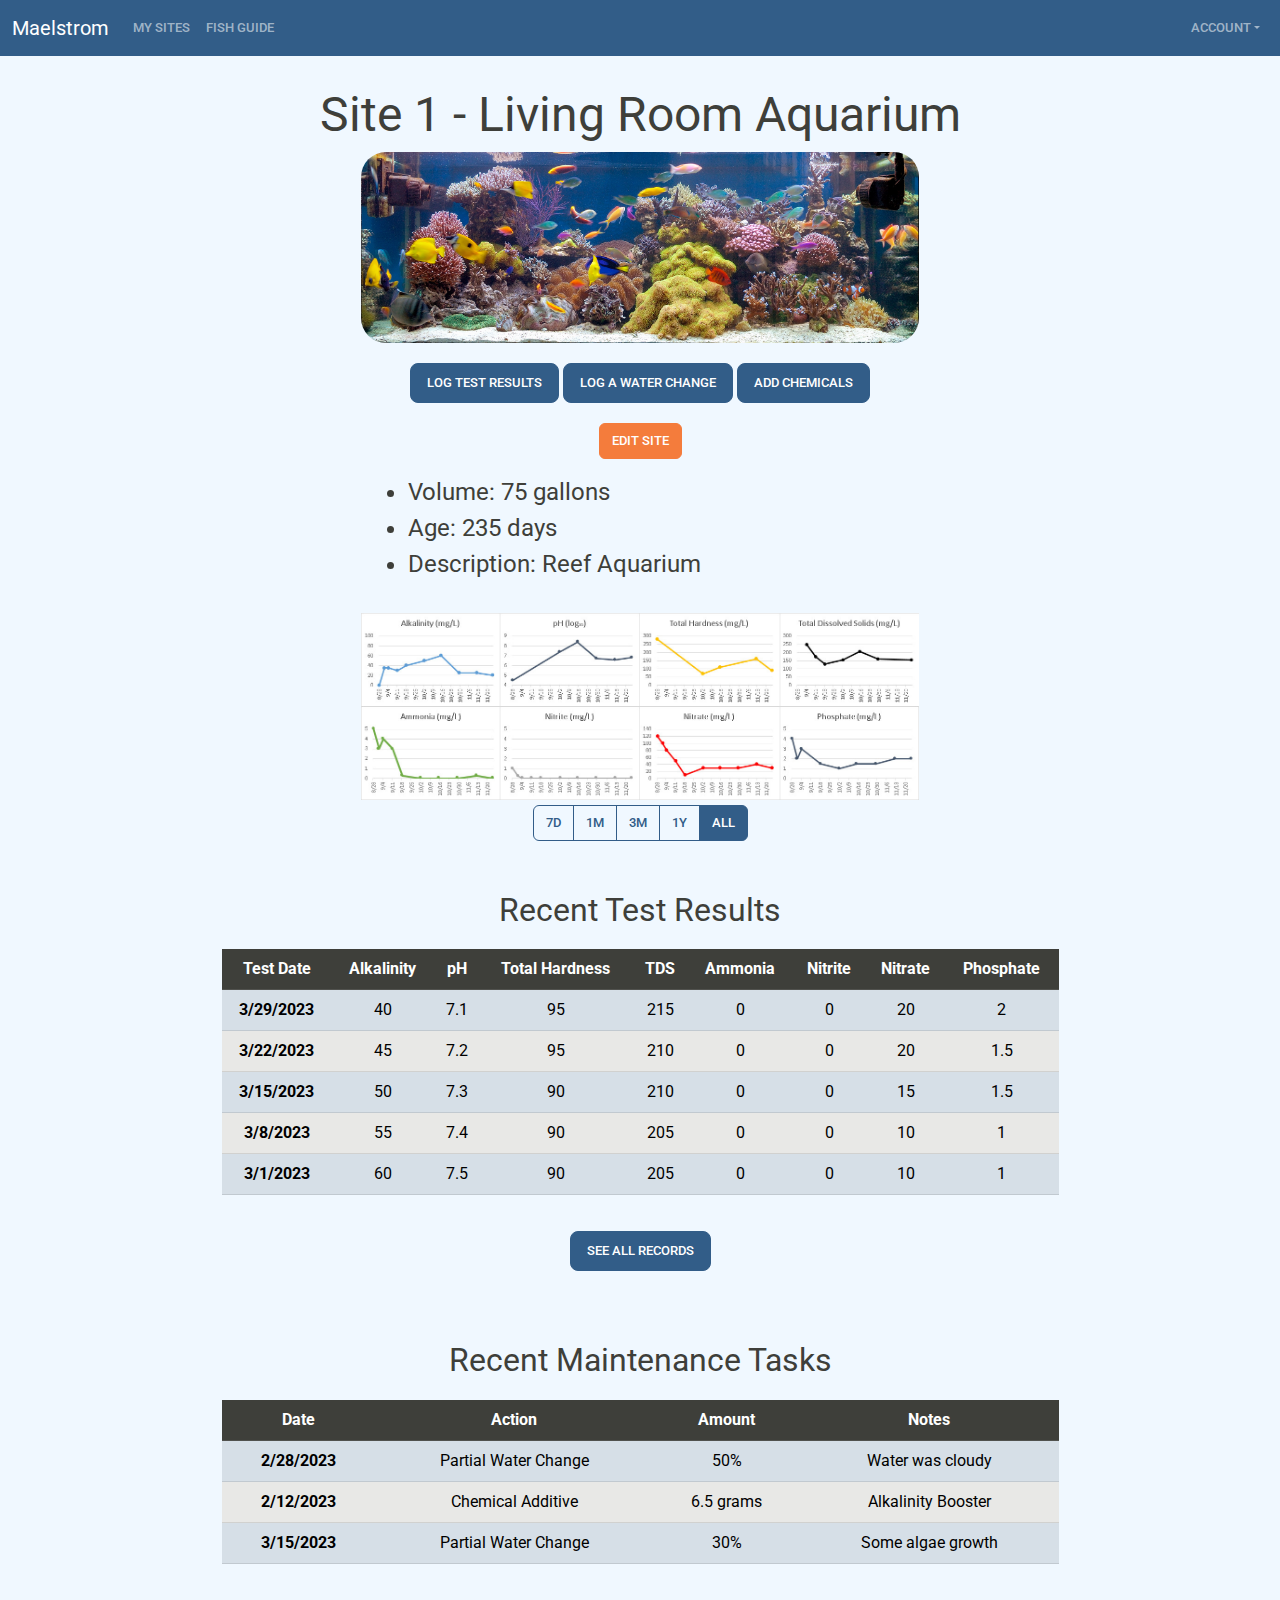
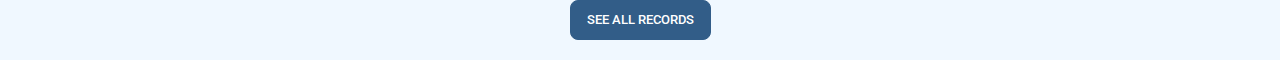
<file: jcauble-work/site-dash/index.html>
<!DOCTYPE html>
<html>
<head>
  <meta charset="UTF-8"> 
  <title>Maelstrom</title>
  <link rel="stylesheet" href="bootstrap_sandstone.css">
  <link rel="stylesheet" href="site.css">
</head>
<body>
  <nav class="navbar navbar-expand-lg navbar-dark bg-primary">
    <div class="container-fluid">
      <a class="navbar-brand" href="#">Maelstrom</a>
      <button class="navbar-toggler" type="button" data-bs-toggle="collapse" data-bs-target="#navbarColor01" aria-controls="navbarColor01" aria-expanded="false" aria-label="Toggle navigation">
        <span class="navbar-toggler-icon"></span>
      </button>
      <div class="collapse navbar-collapse" id="navbarColor01">
        <ul class="navbar-nav me-auto">
          <li class="nav-item">
            <a class="nav-link" href="#">MY SITES
              <span class="visually-hidden">(current)</span>
            </a>
          </li>
          <li class="nav-item">
            <a class="nav-link" href="#">FISH GUIDE</a>
          </li>
        </ul>
        <form class="d-flex">
          <ul class="navbar-nav me-auto">
            <li class="nav-item dropdown">
              <a class="nav-link dropdown-toggle" data-bs-toggle="dropdown" href="#" role="button" aria-haspopup="true" aria-expanded="false">ACCOUNT</a>
              <div class="dropdown-menu">
                <a class="dropdown-item" href="#">Account Details</a>
                <a class="dropdown-item" href="#">Preferences</a>
                <a class="dropdown-item" href="#">FOO</a>
                <div class="dropdown-divider"></div>
                <a class="dropdown-item" href="#">Log Out</a>
              </div>
            </li>
          </ul>    
        </form>
      </div>
    </div>
  </nav>
  <div class="container">
    <h2 id="site-name">Site 1 - Living Room Aquarium</h2>
    <div id="img-aquarium-div">
      <img id="img-aquarium" src="media/aquarium.jpeg">
    </div>

    <div id="more-buttons-div">
      <button type="button" class="btn btn-primary btn-lg">LOG TEST RESULTS</button>
      <button type="button" class="btn btn-primary btn-lg">LOG A WATER CHANGE</button>
      <button type="button" class="btn btn-primary btn-lg">ADD CHEMICALS</button>
    </div>

    <div id="button-edit-div">
      <button type="button" class="btn btn-warning">EDIT SITE</button>
    </div>

    <div class="stats-div">
      <ul id="stats-list">
        <li>Volume: 75 gallons</li>
        <li>Age: 235 days</li>
        <li>Description: Reef Aquarium</li>
      </ul>
    </div>

    <div id="img-testlog-div">
      <img id="img-testlog" src="media/testlog.jpg">
    </div>
    <div class="btn-grp-div">
      <div class="btn-group" role="group" aria-label="Basic radio toggle button group">
        <input type="radio" class="btn-check" name="btnradio" id="btnradio1" autocomplete="off" checked="">
        <label class="btn btn-outline-primary" for="btnradio1">7D</label>
        <input type="radio" class="btn-check" name="btnradio" id="btnradio2" autocomplete="off" checked="">
        <label class="btn btn-outline-primary" for="btnradio2">1M</label>
        <input type="radio" class="btn-check" name="btnradio" id="btnradio3" autocomplete="off" checked="">
        <label class="btn btn-outline-primary" for="btnradio3">3M</label>
        <input type="radio" class="btn-check" name="btnradio" id="btnradio4" autocomplete="off" checked="">
        <label class="btn btn-outline-primary" for="btnradio4">1Y</label>
        <input type="radio" class="btn-check" name="btnradio" id="btnradio5" autocomplete="off" checked="">
        <label class="btn btn-outline-primary" for="btnradio5">ALL</label>
      </div>
    </div>

    <h3 id="recent-results-heading">Recent Test Results</h3>
    <div class="table-div">
      <table class="table table-hover table-primary">
        <thead>
          <tr class="table-dark">
            <th scope="col">Test Date</th>
            <th scope="col">Alkalinity</th>
            <th scope="col">pH</th>
            <th scope="col">Total Hardness</th>
            <th scope="col">TDS</th>
            <th scope="col">Ammonia</th>
            <th scope="col">Nitrite</th>
            <th scope="col">Nitrate</th>
            <th scope="col">Phosphate</th>
          </tr>
        </thead>
        <tbody>
          <tr class="table-primary">
            <th scope="row">3/29/2023</th>
            <td>40</td>
            <td>7.1</td>
            <td>95</td>
            <td>215</td>
            <td>0</td>
            <td>0</td>
            <td>20</td>
            <td>2</td>
          </tr>
      <tr class="table-secondary">
        <th scope="row">3/22/2023</th>
        <td>45</td>
        <td>7.2</td>
        <td>95</td>
        <td>210</td>
        <td>0</td>
        <td>0</td>
        <td>20</td>
        <td>1.5</td>
      </tr>
      <tr class="table-primary">
        <th scope="row">3/15/2023</th>
        <td>50</td>
        <td>7.3</td>
        <td>90</td>
        <td>210</td>
        <td>0</td>
        <td>0</td>
        <td>15</td>
        <td>1.5</td>
      </tr>
      <tr class="table-secondary">
        <th scope="row">3/8/2023</th>
        <td>55</td>
        <td>7.4</td>
        <td>90</td>
        <td>205</td>
        <td>0</td>
        <td>0</td>
        <td>10</td>
        <td>1</td>
      </tr>
      <tr class="table-primary">
        <th scope="row">3/1/2023</th>
        <td>60</td>
        <td>7.5</td>
        <td>90</td>
        <td>205</td>
        <td>0</td>
        <td>0</td>
        <td>10</td>
        <td>1</td>
      </tr>
    </tbody>
    </table>
    </div>

    <div id="more-buttons-div">
      <button type="button" class="btn btn-primary btn-lg">SEE ALL RECORDS</button>
    </div>

    <h3 id="recent-results-heading">Recent Maintenance Tasks </h3>
    <div class="table-div">
      <table class="table table-hover table-primary">
        <thead>
          <tr class="table-dark">
            <th scope="col">Date</th>
            <th scope="col">Action</th>
            <th scope="col">Amount</th>
            <th scope="col">Notes</th>
          </tr>
        </thead>
        <tbody>
          <tr class="table-primary">
            <th scope="row">2/28/2023</th>
            <td>Partial Water Change</td>
            <td>50%</td>
            <td>Water was cloudy</td>
          </tr>
      <tr class="table-secondary">
        <th scope="row">2/12/2023</th>
        <td>Chemical Additive</td>
        <td>6.5 grams</td>
        <td>Alkalinity Booster</td>
      </tr>
      <tr class="table-primary">
        <th scope="row">3/15/2023</th>
        <td>Partial Water Change</td>
        <td>30%</td>
        <td>Some algae growth</td>
      </tr>   
    </tbody>
    </table>
    </div>

    <div id="more-buttons-div">
      <button type="button" class="btn btn-primary btn-lg">SEE ALL RECORDS</button>
    </div>

  </div>
</body>
</html>
</file>
<file: jcauble-work/site-dash/site.css>
body {
  background-color: aliceblue;
}

#site-name {
  font-size: 3rem;
  text-align: center;
  padding-top: 30px;
}

#img-aquarium-div {
  margin: auto;
  text-align: center;
}

#img-aquarium {
  max-width: 50%;
  max-height: auto;
  border-radius: 25px;
}

#button-edit-div {
  margin: auto;
  text-align: center;
}

.stats-div {
  margin: auto;
  /*text-align: center;*/
  font-size: 1.5rem;
  max-width: 50%;
  padding: 15px;
}

#stats-list {

}

#img-testlog-div {
  margin: auto;
  text-align: center;
}

#img-testlog {
  max-width: 50%;
  max-height: auto;
}

.btn-grp-div {
  text-align: center;
  padding-top: 5px;
  }

#more-buttons-div {
  margin: auto;
  text-align: center;
  padding: 20px;
}

#recent-results-heading {
  padding-top:50px;
  font-size: 2em;
  text-align: center;
  margin: auto;
}

.table-div {
  padding-top: 20px;
  max-width: 75%;
  mak-height: auto;
  margin: auto;
  text-align: center;
}
</file>
